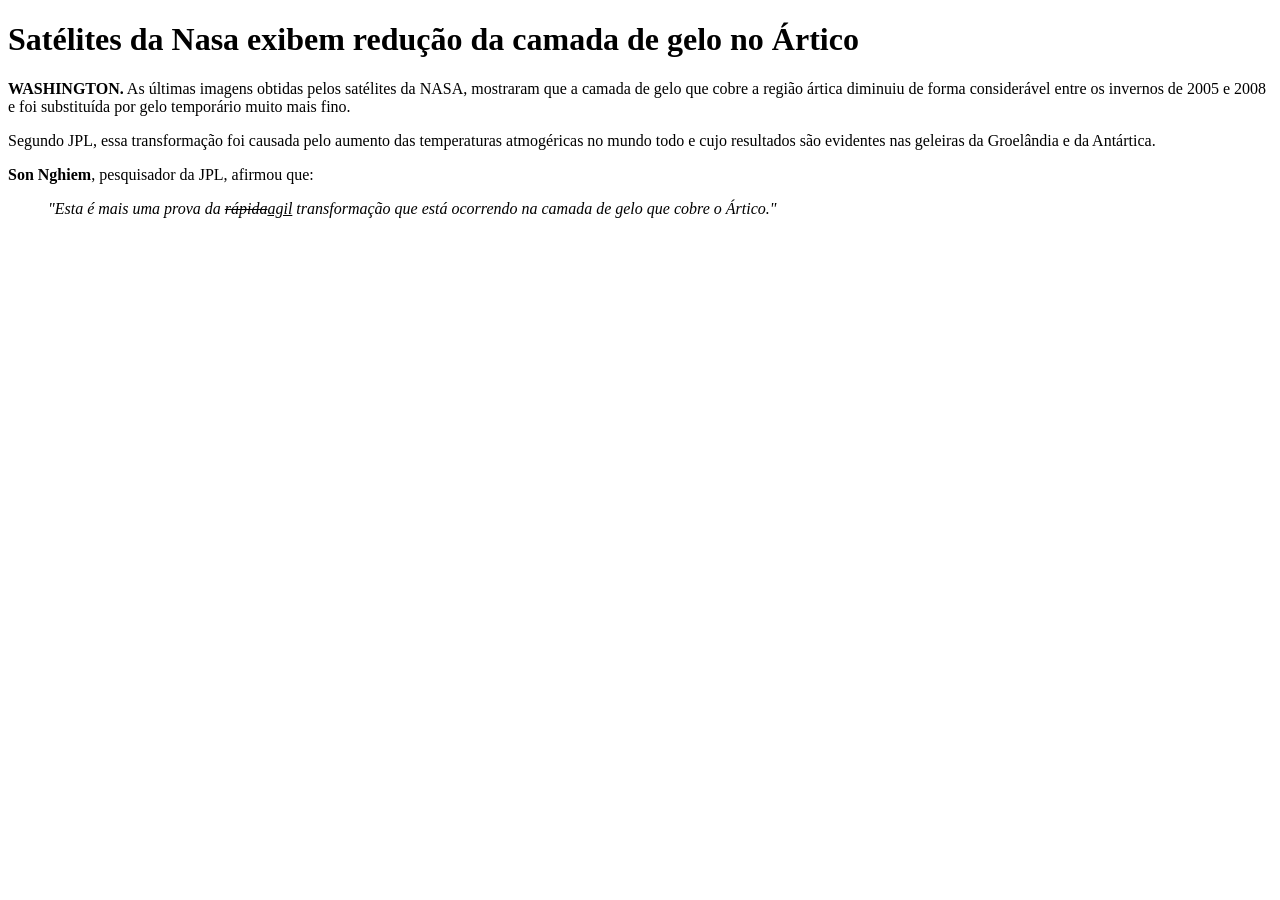
<file: index.html>
<!DOCTYPE html>
<html lang="pt-br">
<head>
    <meta charset="UTF-8">
    <meta name="viewport" content="width=device-width, initial-scale=1.0">
    <title>Pratica Aula</title>
</head>
<body>
    <h1>Satélites da Nasa exibem redução da camada de gelo no Ártico</h1>

    <p><b>
        WASHINGTON.</b> As últimas imagens obtidas pelos satélites da <abbr tittle="National Aeronautics and Space Administration">NASA</abbr>, 
    mostraram que a camada de gelo que cobre a região ártica diminuiu de forma considerável entre os invernos de 2005 e 2008 
    e foi substituída por gelo temporário muito mais fino.
    </p>

    <p>
        Segundo <abbr tittle="Jet Propulsion Labolatory">JPL</abbr>, essa transformação foi causada pelo aumento das temperaturas atmogéricas no mundo todo e 
        cujo resultados são evidentes nas geleiras da Groelândia e da Antártica.
    </p>
    
    <p><b>Son Nghiem</b>, pesquisador da <abbr tittle="Jet Propulsion Labolatory">JPL</abbr>, afirmou que:</p>

 
    
  <blockquote><em>"Esta é mais uma prova da <del>rápida</del><ins>agil</ins> transformação que está ocorrendo na camada de gelo que cobre o Ártico."</em></blockquote>
</body>
</html>
</file>
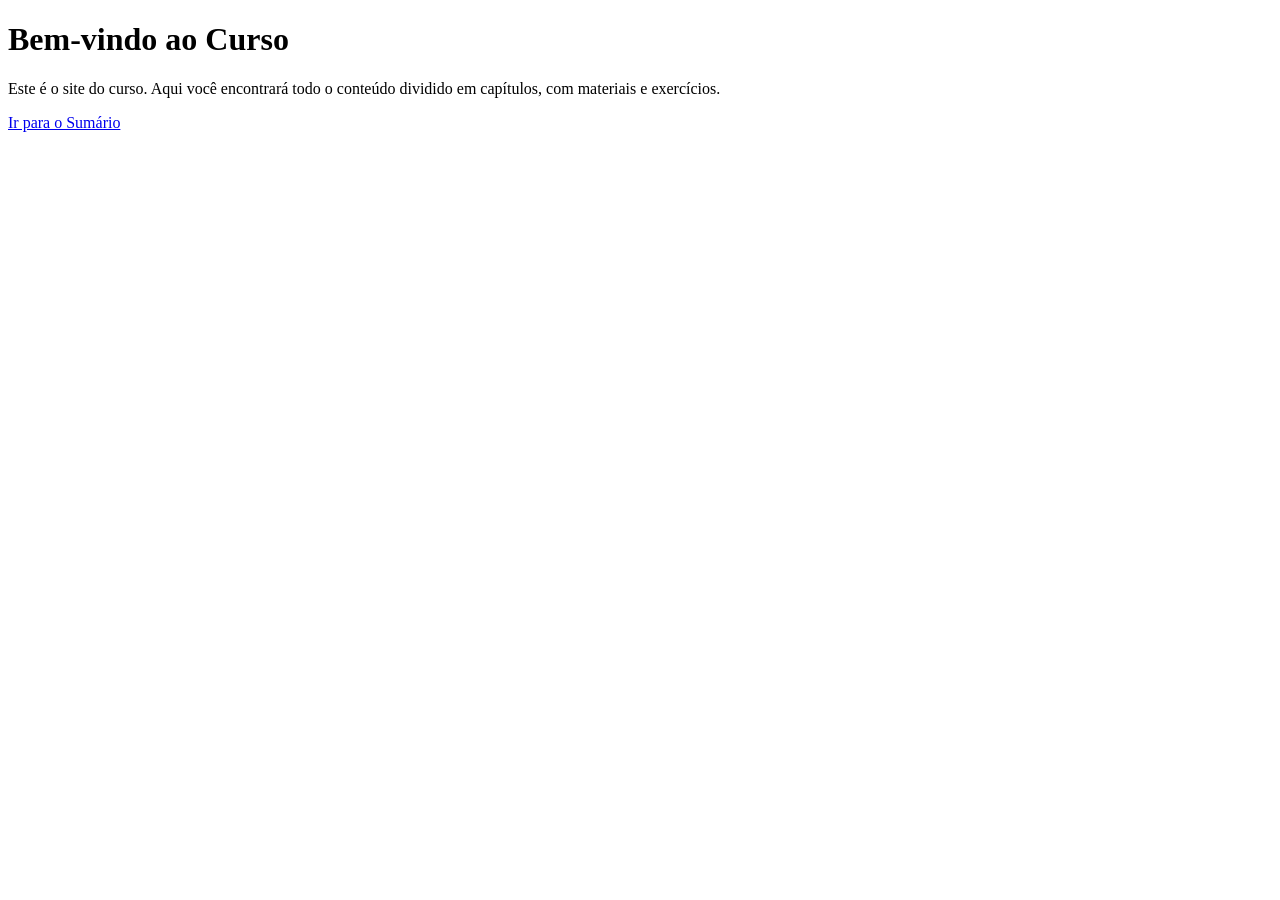
<file: home.html>
<!DOCTYPE html>
<html lang="pt-BR">
<head>
    <meta charset="UTF-8">
    <title>Curso - Página Inicial</title>
</head>
<body>
    <h1>Bem-vindo ao Curso</h1>
    <p>Este é o site do curso. Aqui você encontrará todo o conteúdo dividido em capítulos, com materiais e exercícios.</p>

    <p><a href="sumario.html">Ir para o Sumário</a></p>
    
</body>
</html>
</file>
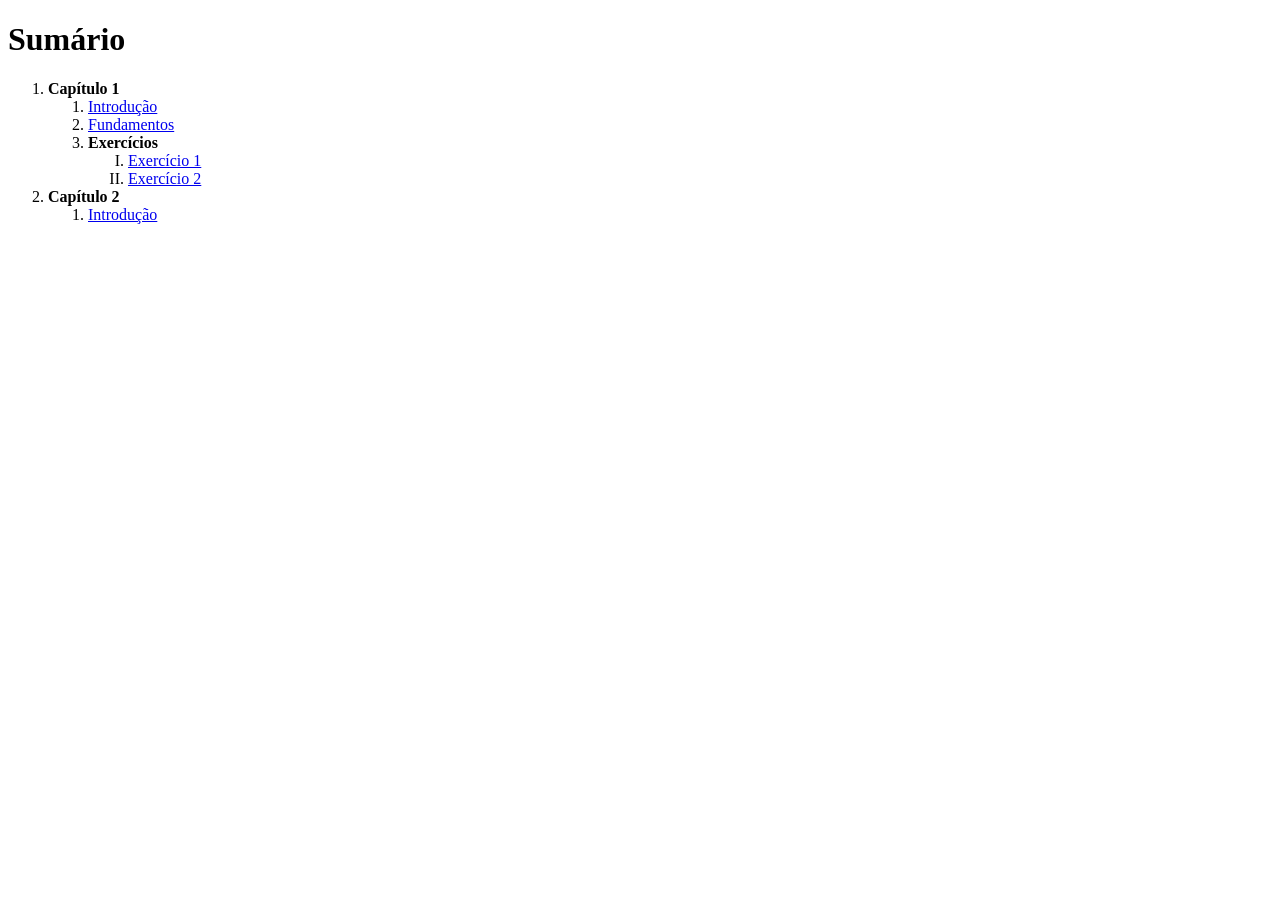
<file: sumario.html>
<!DOCTYPE html>
<html lang="pt-BR">
<head>
    <meta charset="UTF-8">
    <title>Sumário</title>
</head>
<body>
    <h1>Sumário</h1>
    <ol>
        <li><b>Capítulo 1</b>
            <ol>
                <li><a href="capitulo1/introducao.html">Introdução</a></li>
                <li><a href="capitulo1/fundamentos.html">Fundamentos</a></li>
                <li><b>Exercícios</b>
                    <ol type="I">
                        <li><a href="capitulo1/exercicios/ex1.html">Exercício 1</a></li>
                        <li><a href="capitulo1/exercicios/ex2.html">Exercício 2</a></li>
                    </ol>
                </li>
            </ol>
        </li>
        <li><b>Capítulo 2</b>
            <ol>
                <li><a href="capitulo2/introducao.html">Introdução</a></li>
            </ol>
        </li>
    </ol>
</body>
</html>
</file>
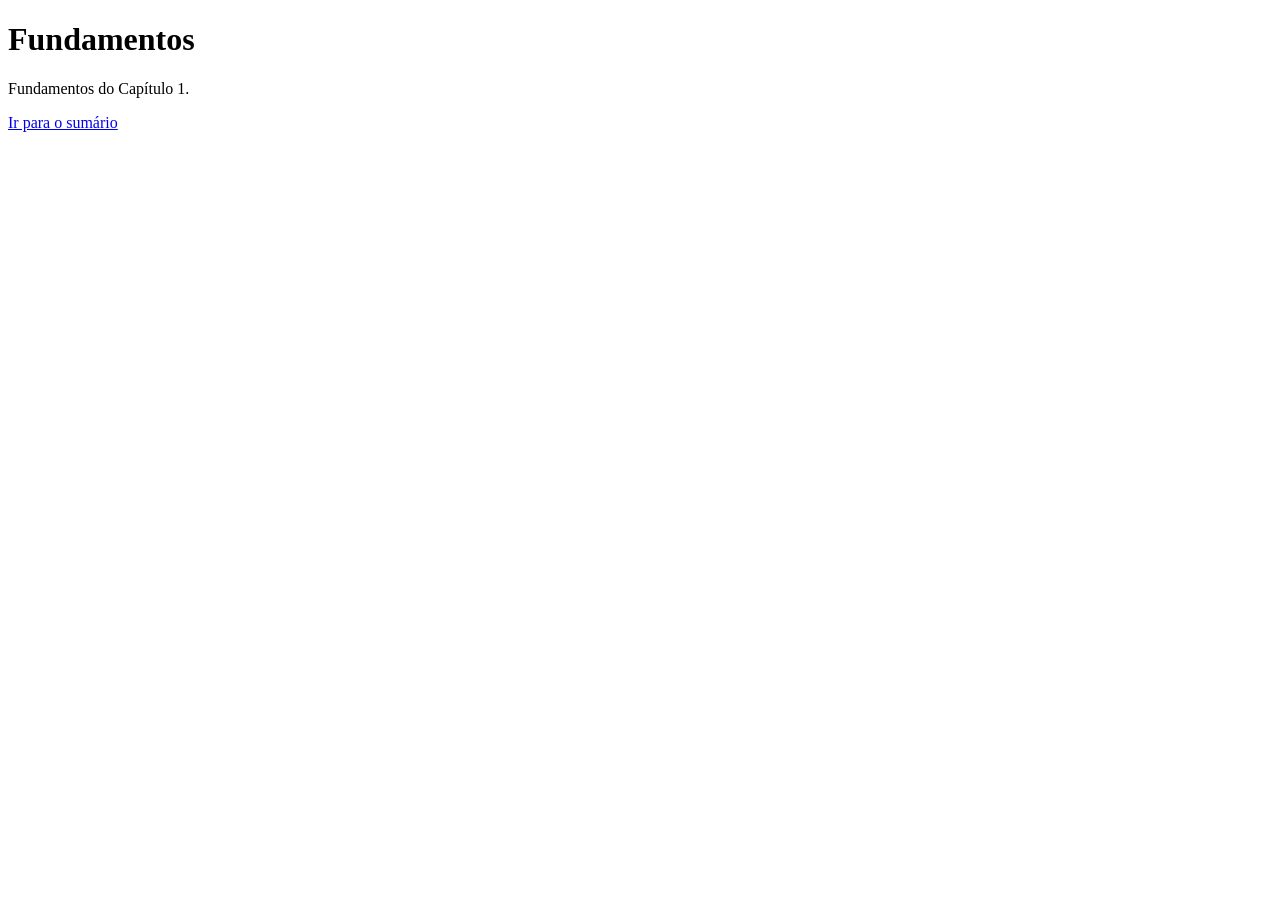
<file: capitulo1/fundamentos.html>
<!DOCTYPE html>
<html lang="pt-BR">
<head>
    <meta charset="UTF-8">
    <title>Fundamentos - Capítulo 1</title>
</head>
<body>
    <h1>Fundamentos</h1>

    <p>Fundamentos do Capítulo 1.</p>
    
    <a href="../sumario.html">Ir para o sumário</a>

</body>
</html>
</file>
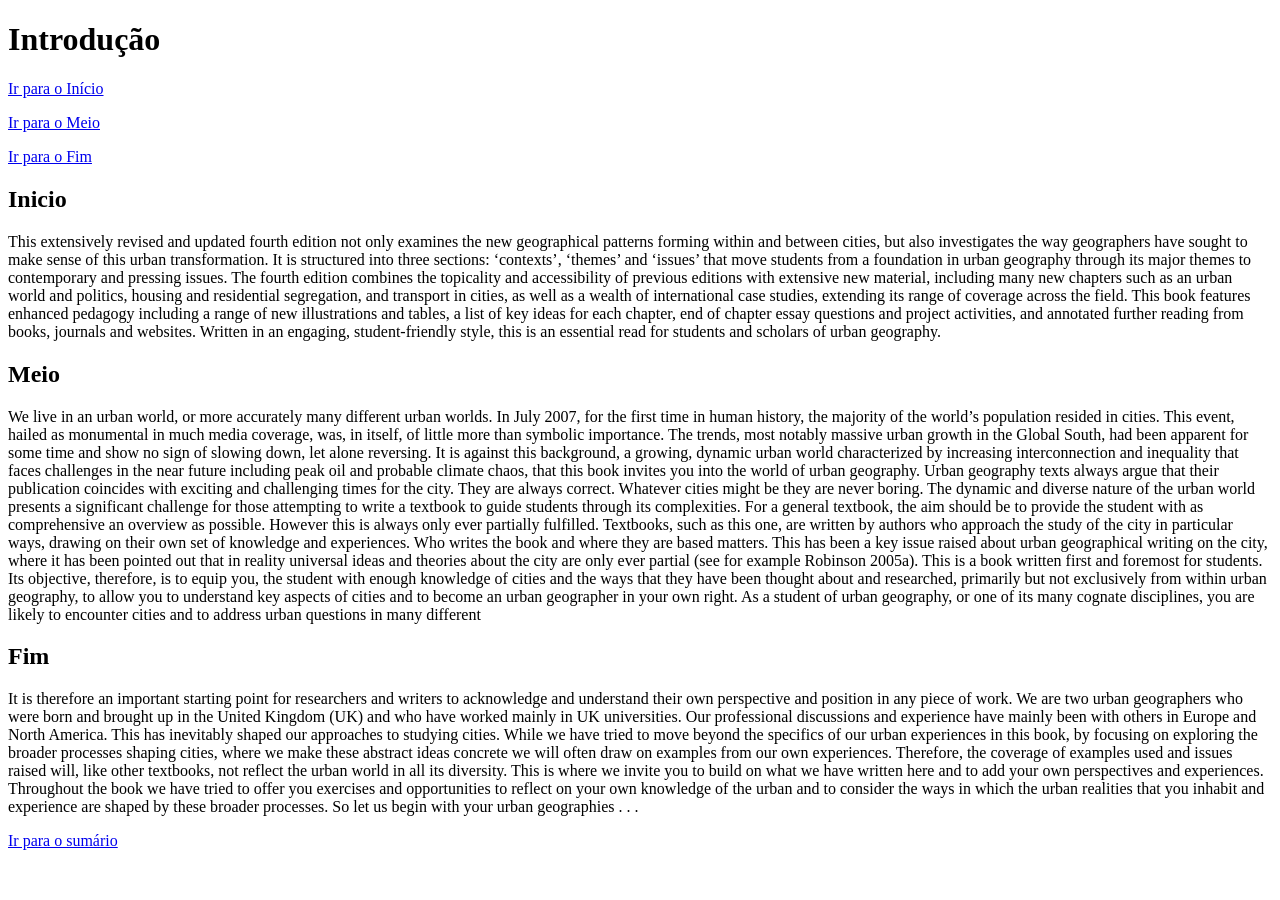
<file: capitulo1/introducao.html>
<!DOCTYPE html>
<html lang="pt-BR">
<head>
    <meta charset="UTF-8">
    <title>Capítulo 1</title>
</head>
<body>
    <h1>Introdução</h1>

    <p><a href="#inicio">Ir para o Início</a></p>
    <p><a href="#meio">Ir para o Meio</a></p>
    <p><a href="#fim">Ir para o Fim</a></p>

    <h2 id="inicio">Inicio</h2>
    <p>This extensively revised and updated fourth edition not only examines the new geographical patterns forming within and between cities, 
        but also investigates the way geographers have sought to make sense of this urban transformation. 
        It is structured into three sections: ‘contexts’, ‘themes’ and ‘issues’ that move students from a foundation in urban geography through its major themes to contemporary and pressing issues. 
        The fourth edition combines the topicality and accessibility of previous editions with extensive new material, including many new chapters such as an urban world and politics, 
        housing and residential segregation, and transport in cities, as well as a wealth of international case studies, 
        extending its range of coverage across the field. This book features enhanced pedagogy including a range of new illustrations and tables, 
        a list of key ideas for each chapter, end of chapter essay questions and project activities, and annotated further reading from books, 
        journals and websites. Written in an engaging, student-friendly style, this is an essential read for students and scholars of urban geography.
    </p>

    <h2 id="meio">Meio</h2>
    <p>We live in an urban world, or more accurately many different urban worlds. In July 2007, for the first time in human history, 
        the majority of the world’s population resided in cities. This event, hailed as monumental in much media coverage, was, 
        in itself, of little more than symbolic importance. The trends, most notably massive urban growth in the Global South, 
        had been apparent for some time and show no sign of slowing down, let alone reversing. It is against this background, 
        a growing, dynamic urban world characterized by increasing interconnection and inequality that faces challenges in the near future including peak oil and probable climate chaos, 
        that this book invites you into the world of urban geography. Urban geography texts always argue that their publication coincides with exciting and challenging times for the city. 
        They are always correct. Whatever cities might be they are never boring. 
        The dynamic and diverse nature of the urban world presents a significant challenge for those attempting to write a textbook to guide students through its complexities. 
        For a general textbook, the aim should be to provide the student with as comprehensive an overview as possible. However this is always only ever partially fulfilled. 
        Textbooks, such as this one, are written by authors who approach the study of the city in particular ways, drawing on their own set of knowledge and experiences. 
        Who writes the book and where they are based matters. This has been a key issue raised about urban geographical writing on the city, 
        where it has been pointed out that in reality universal ideas and theories about the city are only ever partial (see for example Robinson 2005a). 
        This is a book written first and foremost for students. Its objective, therefore, is to equip you, 
        the student with enough knowledge of cities and the ways that they have been thought about and researched, primarily but not exclusively from within urban geography, 
        to allow you to understand key aspects of cities and to become an urban geographer in your own right. As a student of urban geography,
        or one of its many cognate disciplines, you are likely to encounter cities and to address urban questions in many different
    </p>

    <h2 id="fim">Fim</h2>
    <p>It is therefore an important starting point for researchers and writers to acknowledge and understand their own perspective and position in any piece of work. 
       We are two urban geographers who were born and brought up in the United Kingdom (UK) and who have worked mainly in UK universities. 
       Our professional discussions and experience have mainly been with others in Europe and North America. This has inevitably shaped our approaches to studying cities.
       While we have tried to move beyond the specifics of our urban experiences in this book, by focusing on exploring the broader processes shaping cities, 
       where we make these abstract ideas concrete we will often draw on examples from our own experiences. Therefore, the coverage of examples used and issues raised will, 
       like other textbooks, not reflect the urban world in all its diversity. This is where we invite you to build on what we have written here and to add your own perspectives and experiences. 
       Throughout the book we have tried to offer you exercises and opportunities to reflect on your own knowledge of the urban and to consider the ways in which the urban realities that you inhabit and experience are shaped by these broader processes. 
       So let us begin with your urban geographies . . .
    </p>

    <a href="../sumario.html">Ir para o sumário</a>

</body>
</html>
</file>
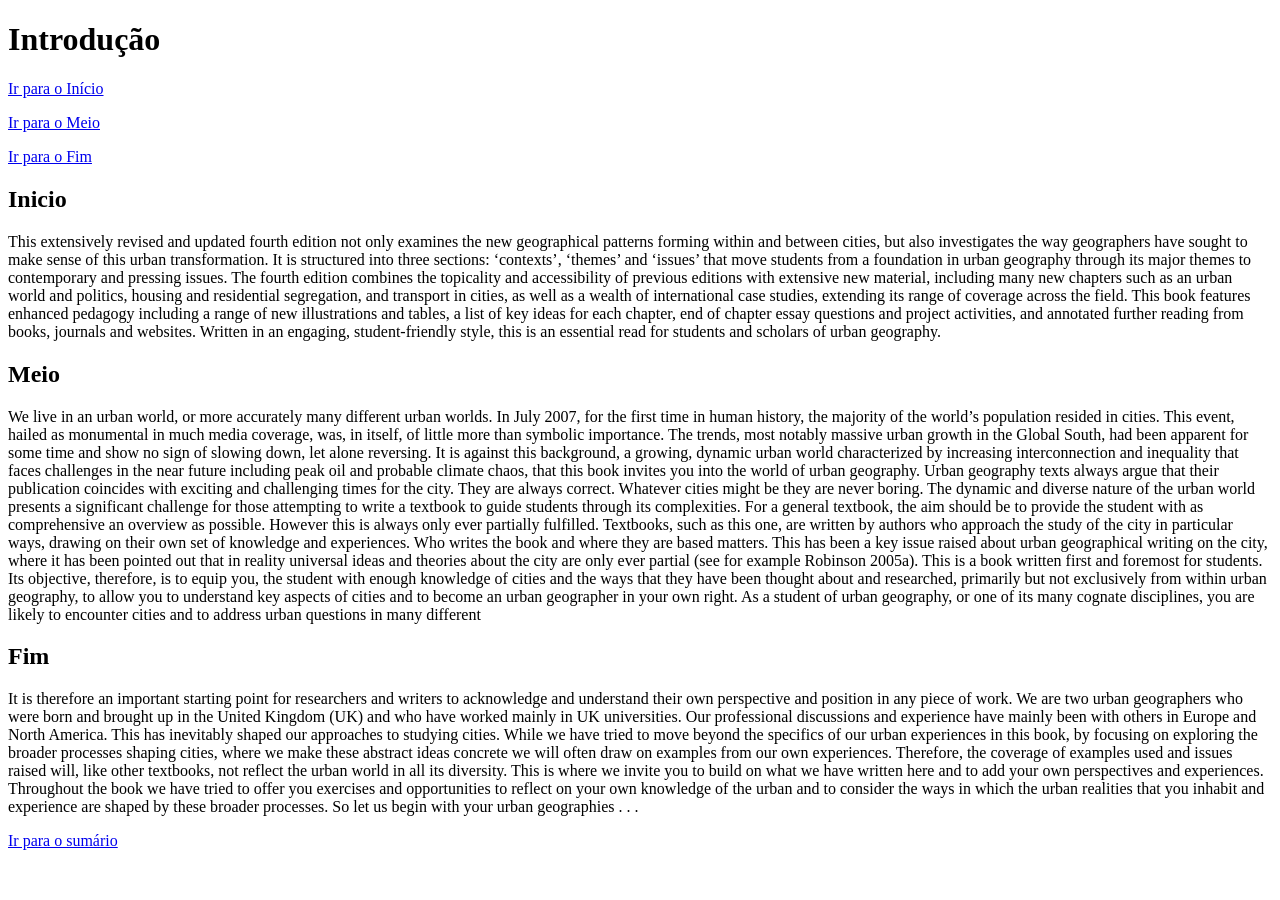
<file: capitulo2/introducao.html>
<!DOCTYPE html>
<html lang="pt-BR">
<head>
    <meta charset="UTF-8">
    <title>Capítulo 2</title>
</head>
<body>
    <h1>Introdução</h1>

    <p><a href="#inicio">Ir para o Início</a></p>
    <p><a href="#meio">Ir para o Meio</a></p>
    <p><a href="#fim">Ir para o Fim</a></p>

    <h2 id="inicio">Inicio</h2>
    <p>This extensively revised and updated fourth edition not only examines the new geographical patterns forming within and between cities, 
        but also investigates the way geographers have sought to make sense of this urban transformation. 
        It is structured into three sections: ‘contexts’, ‘themes’ and ‘issues’ that move students from a foundation in urban geography through its major themes to contemporary and pressing issues. 
        The fourth edition combines the topicality and accessibility of previous editions with extensive new material, including many new chapters such as an urban world and politics, 
        housing and residential segregation, and transport in cities, as well as a wealth of international case studies, 
        extending its range of coverage across the field. This book features enhanced pedagogy including a range of new illustrations and tables, 
        a list of key ideas for each chapter, end of chapter essay questions and project activities, and annotated further reading from books, 
        journals and websites. Written in an engaging, student-friendly style, this is an essential read for students and scholars of urban geography.
    </p>

    <h2 id="meio">Meio</h2>
    <p>We live in an urban world, or more accurately many different urban worlds. In July 2007, for the first time in human history, 
        the majority of the world’s population resided in cities. This event, hailed as monumental in much media coverage, was, 
        in itself, of little more than symbolic importance. The trends, most notably massive urban growth in the Global South, 
        had been apparent for some time and show no sign of slowing down, let alone reversing. It is against this background, 
        a growing, dynamic urban world characterized by increasing interconnection and inequality that faces challenges in the near future including peak oil and probable climate chaos, 
        that this book invites you into the world of urban geography. Urban geography texts always argue that their publication coincides with exciting and challenging times for the city. 
        They are always correct. Whatever cities might be they are never boring. 
        The dynamic and diverse nature of the urban world presents a significant challenge for those attempting to write a textbook to guide students through its complexities. 
        For a general textbook, the aim should be to provide the student with as comprehensive an overview as possible. However this is always only ever partially fulfilled. 
        Textbooks, such as this one, are written by authors who approach the study of the city in particular ways, drawing on their own set of knowledge and experiences. 
        Who writes the book and where they are based matters. This has been a key issue raised about urban geographical writing on the city, 
        where it has been pointed out that in reality universal ideas and theories about the city are only ever partial (see for example Robinson 2005a). 
        This is a book written first and foremost for students. Its objective, therefore, is to equip you, 
        the student with enough knowledge of cities and the ways that they have been thought about and researched, primarily but not exclusively from within urban geography, 
        to allow you to understand key aspects of cities and to become an urban geographer in your own right. As a student of urban geography,
        or one of its many cognate disciplines, you are likely to encounter cities and to address urban questions in many different
    </p>

    <h2 id="fim">Fim</h2>
    <p>It is therefore an important starting point for researchers and writers to acknowledge and understand their own perspective and position in any piece of work. 
       We are two urban geographers who were born and brought up in the United Kingdom (UK) and who have worked mainly in UK universities. 
       Our professional discussions and experience have mainly been with others in Europe and North America. This has inevitably shaped our approaches to studying cities.
       While we have tried to move beyond the specifics of our urban experiences in this book, by focusing on exploring the broader processes shaping cities, 
       where we make these abstract ideas concrete we will often draw on examples from our own experiences. Therefore, the coverage of examples used and issues raised will, 
       like other textbooks, not reflect the urban world in all its diversity. This is where we invite you to build on what we have written here and to add your own perspectives and experiences. 
       Throughout the book we have tried to offer you exercises and opportunities to reflect on your own knowledge of the urban and to consider the ways in which the urban realities that you inhabit and experience are shaped by these broader processes. 
       So let us begin with your urban geographies . . .
    </p>

    <a href="../sumario.html">Ir para o sumário</a>

</body>
</html>
</file>
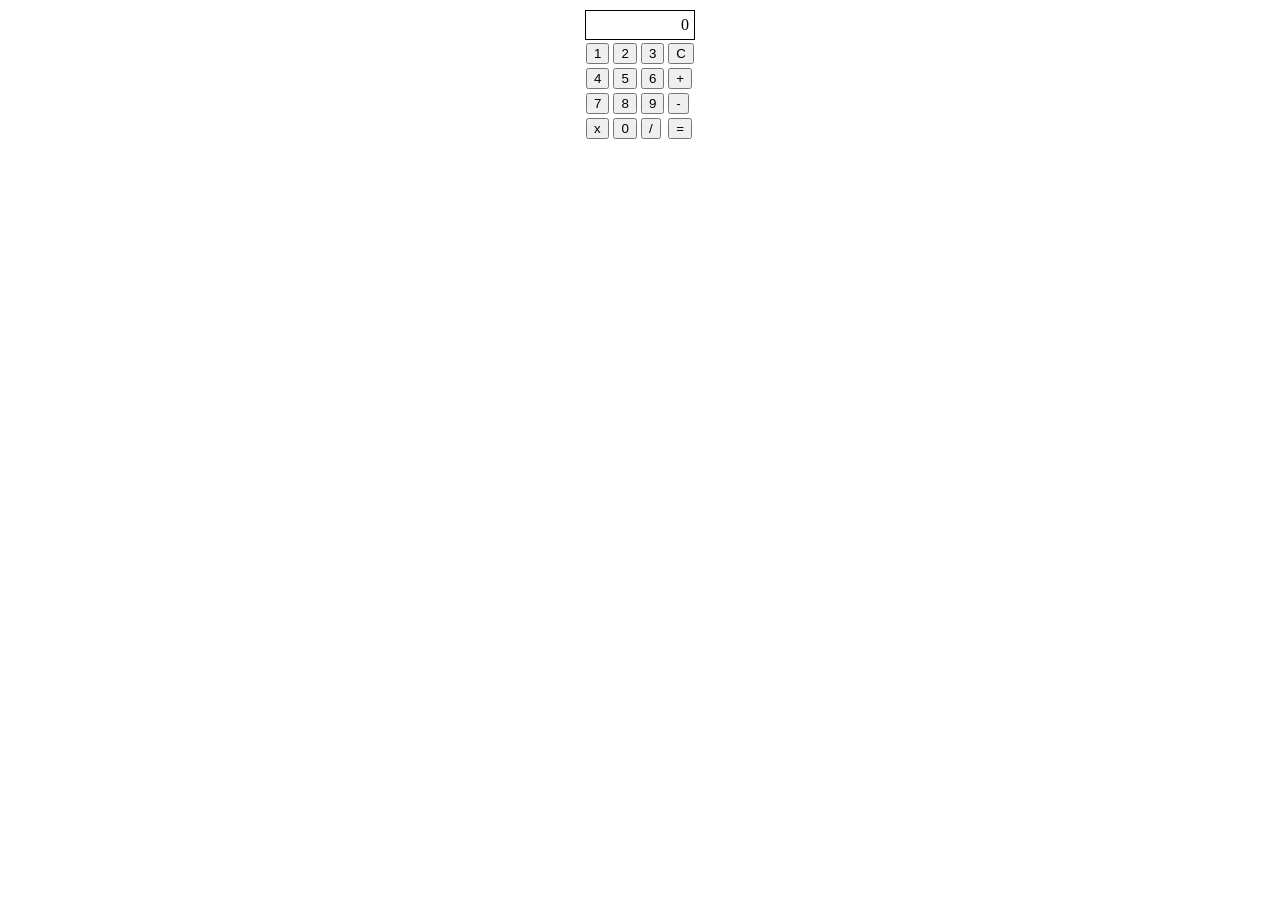
<file: JavaScript/calc.html>
<!DOCTYPE html>
<html lang="pt-br">
<head>
    <meta charset="UTF-8">
    <meta name="viewport" content="width=device-width, initial-scale=1.0">
    <title>Calculadora</title>
</head>
<body>

  <center>
  <table>
    <tbody>
      <tr>
        <td colspan="4" align="right" style="border: 1px solid black; padding: 5px;">
          <span id="calc-output">0</span>
        </td>
      </tr>

    <tr>
      <td>
        <input type="button" value="1" id="button-1">
      </td>
      <td>
        <input type="button" value="2" id="button-2">
      </td>
      <td>
        <input type="button" value="3" id="button-3">
      </td>
      <td>
        <input type="button" value="C" id="button-C">
      </td>
    </tr>

    <tr>
      <td>
        <input type="button" value="4" id="button-4">
      </td>
      <td>
        <input type="button" value="5" id="button-5">
      </td>
      <td>
        <input type="button" value="6" id="button-6">
      </td>
      <td>
        <input type="button" value="+" id="button-+">
      </td>
    </tr>

    <tr>
      <td>
        <input type="button" value="7" id="button-7">
      </td>
      <td>
        <input type="button" value="8" id="button-8">
      </td>
      <td>
        <input type="button" value="9" id="button-9">
      </td>
      <td>
        <input type="button" value="-" id="button--">
      </td> 
    </tr>

    <tr>
      <td>
        <input type="button" value="x" id="button-x">
      </td>
      <td>
        <input type="button" value="0" id="button-0">
      </td>
      <td>
        <input type="button" value="/" id="button-/">
      </td>
      <td>
        <input type="button" value="=" id="button-=">
      </td> 
    </tr>       
    
  </tbody></table>
  </center>

  <script src="calc.js"></script>
<body>
</html>
</file>
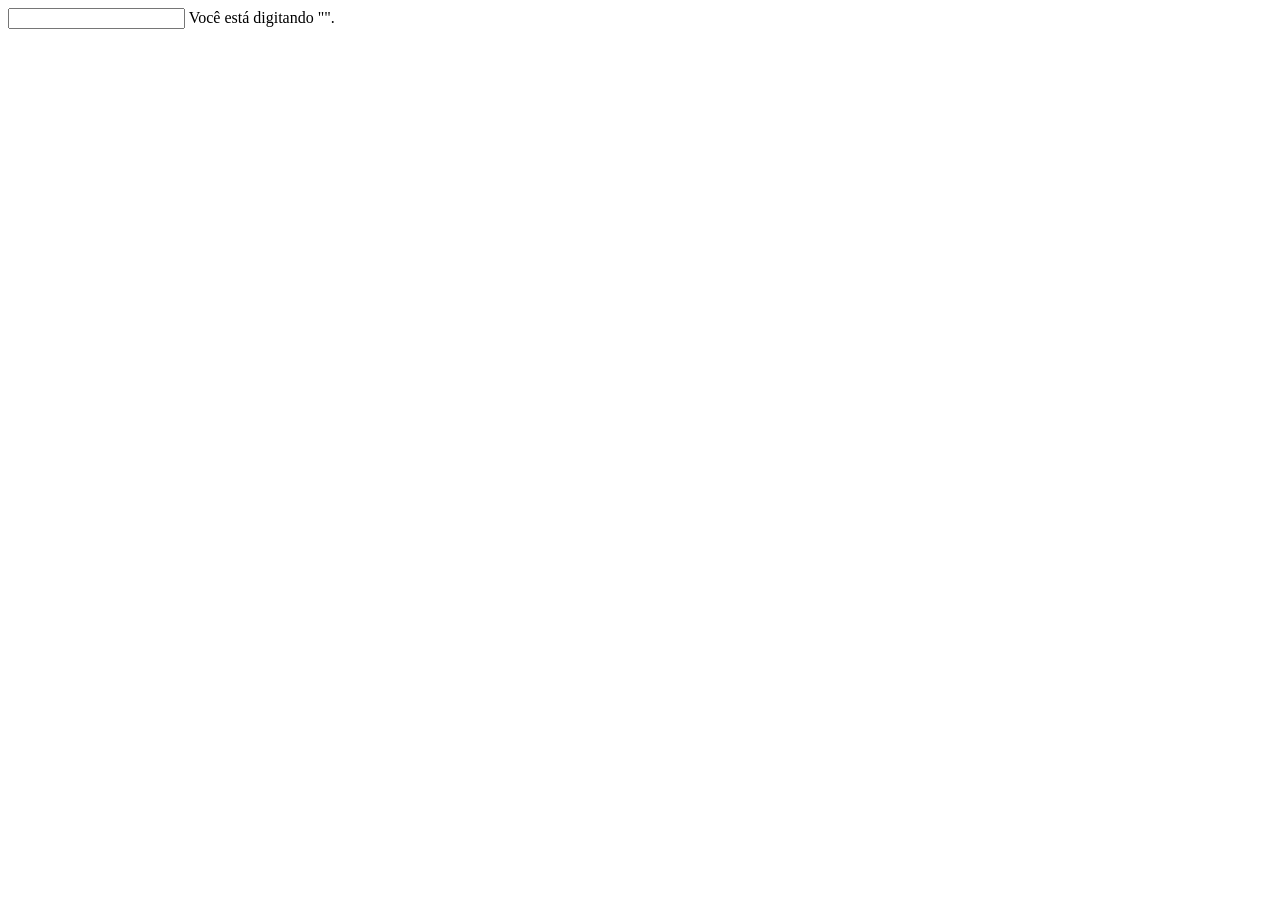
<file: JavaScript/digitacao.html>
<!DOCTYPE html>
<html lang="pt-br">
<head>
    <meta charset="UTF-8">
    <meta name="viewport" content="width=device-width, initial-scale=1.0">
    <title>Digitação</title>
</head>
<body>
  <input type="text" id="digitado" oninput="mostrarTexto()">
  Você está digitando "<span id="exibido"></span>".

  <script src="digitacao.js"></script>
</body>
</html>
</file>
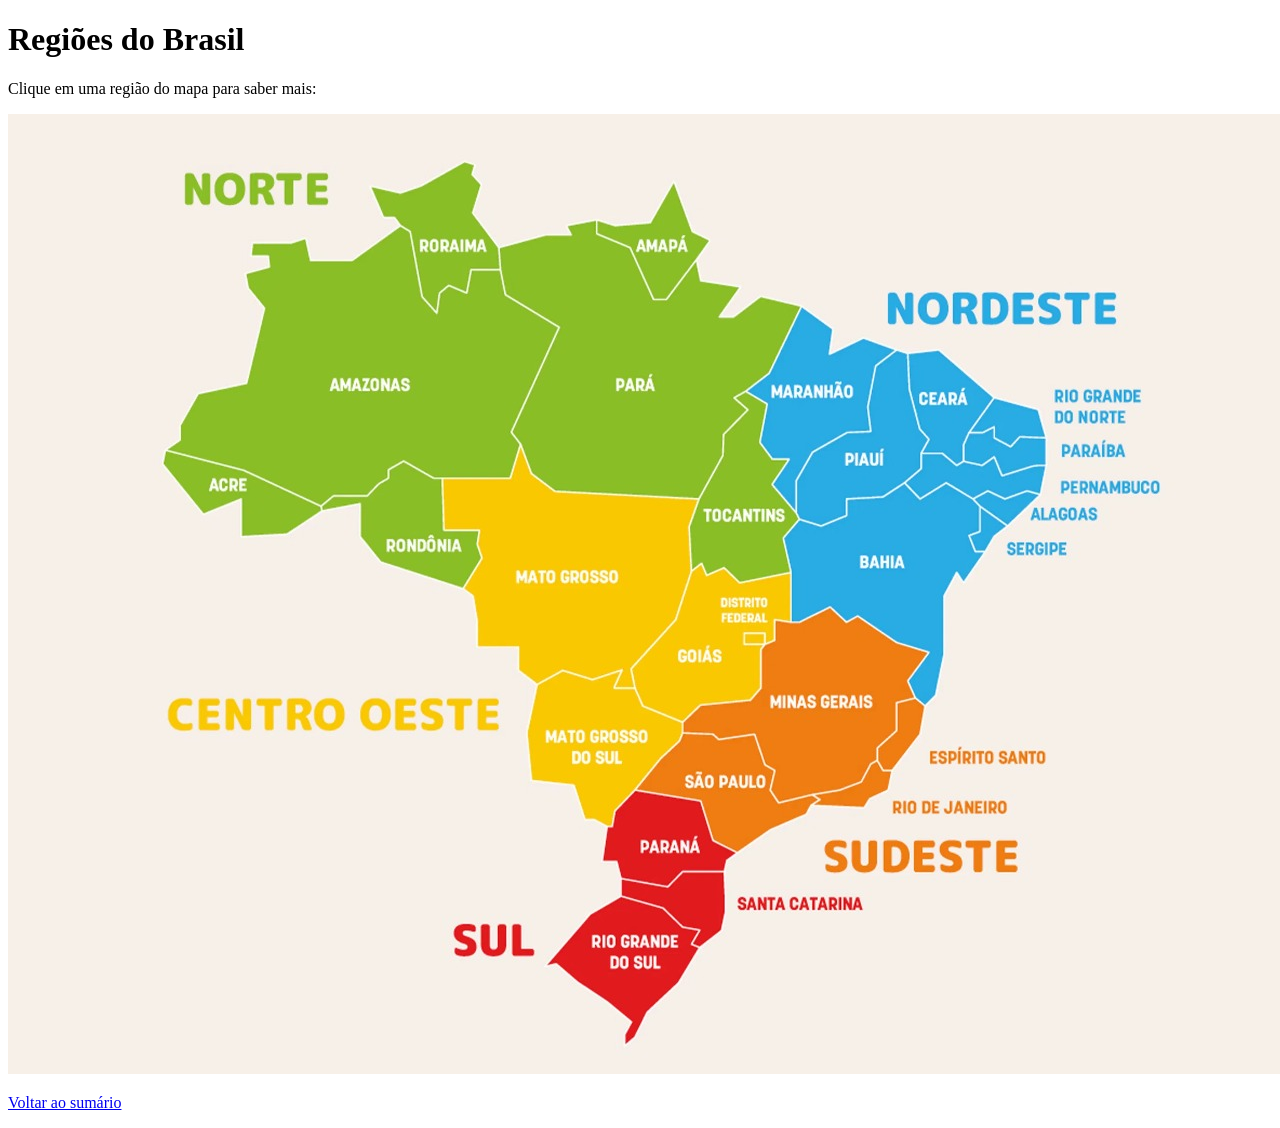
<file: capitulo1/exercicios/ex1.html>
<!DOCTYPE html>
<html lang="pt-BR">
<head>
    <meta charset="UTF-8">
    <title>Mapa do Brasil - Regiões</title>
</head>
<body>
    <h1>Regiões do Brasil</h1>
    <p>Clique em uma região do mapa para saber mais:</p>

    <img src="mapa.jpg" alt="Mapa do Brasil" usemap="#mapBrasil" />

    <map name="mapBrasil">
        <!-- Região Norte -->
        <area shape="poly" 
              coords="253,139,248,138,156,347,257,432,459,472,428,367,515,340,688,384,686,445,780,460,766,345,737,276,797,196,669,73,489,133,460,44,248,136" 
              href="https://www.google.com/search?q=região+norte+do+brasil" 
              alt="Região Norte" title="Região Norte">

        <!-- Região Nordeste -->
        <area shape="poly" 
              coords="790,197,741,276,765,291,766,340,783,344,789,390,805,407,790,408,784,503,844,499,906,532,917,585,1035,377,1027,292,928,232,796,196" 
              href="https://www.google.com/search?q=região+nordeste+do+brasil" 
              alt="Região Nordeste" title="Região Nordeste">

        <!-- Região Centro-Oeste -->
        <area shape="poly" 
              coords="441,369,442,409,473,416,476,472,462,478,470,536,530,580,526,657,596,711,676,620,708,584,743,583,772,516,784,463,686,456,680,422,688,390,434,364" 
              href="https://www.google.com/search?q=região+centro-oeste+do+brasil" 
              alt="Região Centro-Oeste" title="Região Centro-Oeste">

        <!-- Região Sudeste -->
        <area shape="poly" 
              coords="916,596,897,568,917,540,829,511,772,510,752,584,691,606,682,617,639,671,685,684,707,706,726,738,811,697,884,678,920,599" 
              href="https://www.google.com/search?q=região+sudeste+do+brasil" 
              alt="Região Sudeste" title="Região Sudeste">

        <!-- Região Sul -->
        <area shape="poly" 
              coords="631,680,601,715,597,751,615,762,544,850,624,912,616,925,624,928,718,814,727,740,696,725,691,690,635,678" 
              href="https://www.google.com/search?q=região+sul+do+brasil" 
              alt="Região Sul" title="Região Sul">
    </map>

    <p><a href="../../sumario.html">Voltar ao sumário</a></p>
</body>
</html>
</file>
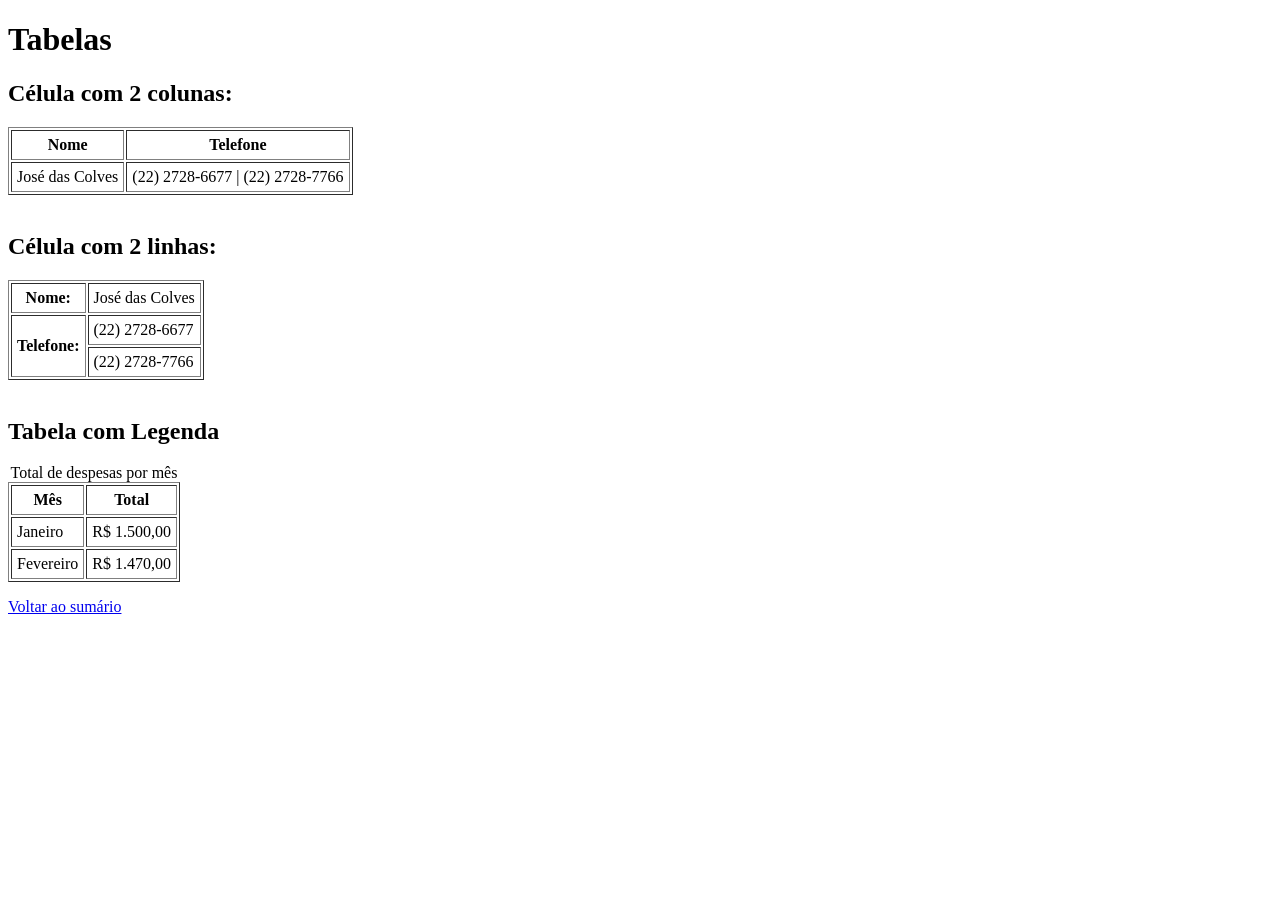
<file: capitulo1/exercicios/ex2.html>
<!DOCTYPE html>
<html lang="pt-br">
<head>
    <meta charset="UTF-8">
    <title>Tabelas</title>
</head>
<body>

    <h1>Tabelas</h1>

    <h2>Célula com 2 colunas:</h2>
    <table border="1" cellpadding="5">
        <tr>
            <th>Nome</th>
            <th>Telefone</th>
        </tr>
        <tr>
            <td>José das Colves</td>
            <td>(22) 2728-6677 | (22) 2728-7766</td>
        </tr>
    </table>

    <br> <h2>Célula com 2 linhas:</h2>
    <table border="1" cellpadding="5">
        <tr>
            <th>Nome:</th>
            <td>José das Colves</td>
        </tr>
        <tr>
            <th rowspan="2">Telefone:</th>
            <td>(22) 2728-6677</td>
        </tr>
        <tr>
            <td>(22) 2728-7766</td>
        </tr>
    </table>

    <br> <h2>Tabela com Legenda</h2>
    <table border="1" cellpadding="5">
        <caption>Total de despesas por mês</caption>
        <tr>
            <th>Mês</th>
            <th>Total</th>
        </tr>
        <tr>
            <td>Janeiro</td>
            <td>R$ 1.500,00</td>
        </tr>
        <tr>
            <td>Fevereiro</td>
            <td>R$ 1.470,00</td>
        </tr>
    </table>

    <p><a href="../../sumario.html">Voltar ao sumário</a></p>

</body>
</html>
</file>
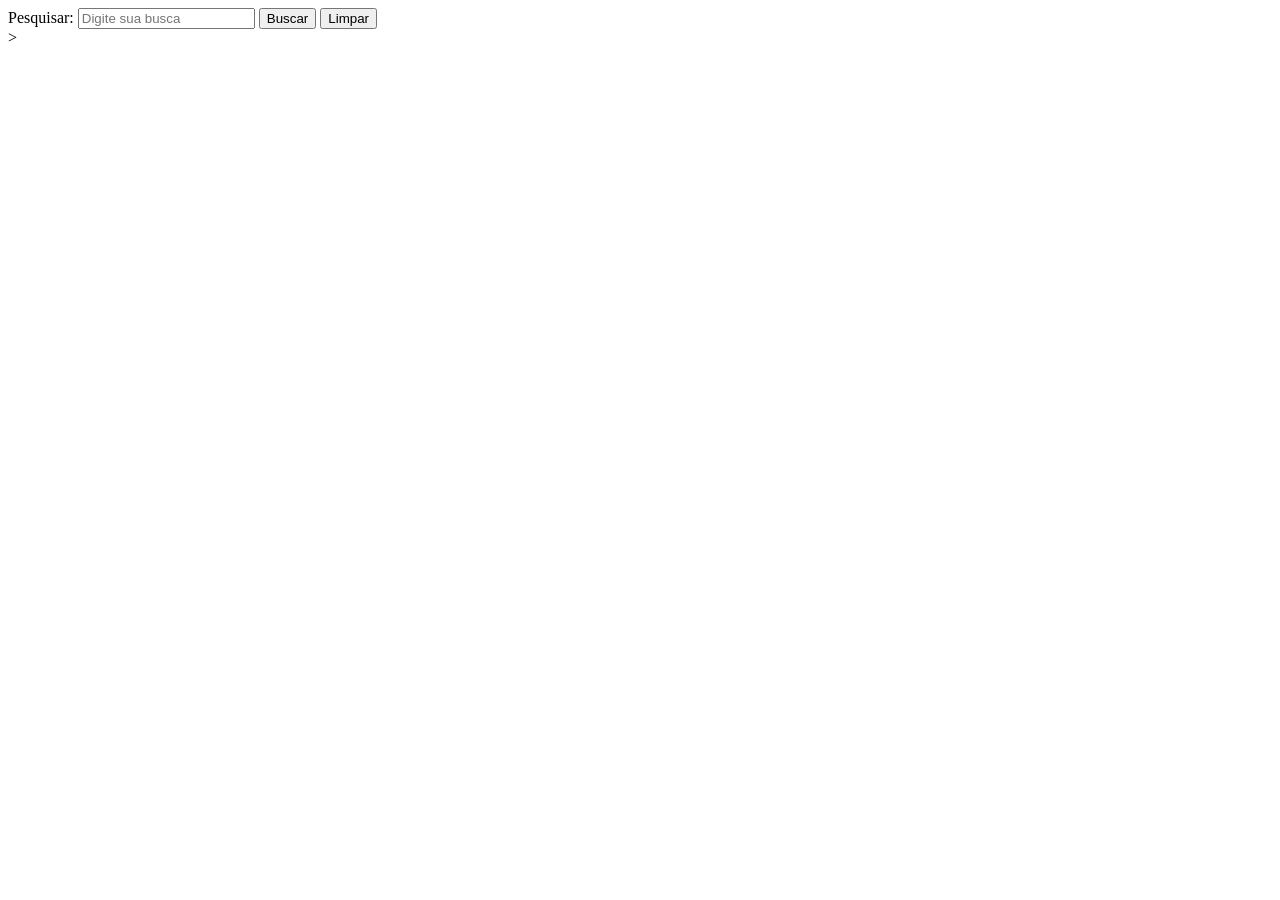
<file: capitulo1/exercicios/ex3.html>
<!DOCTYPE html>
<html lang="pt-BR">
<head>
    <meta charset="UTF-8">
    <meta name="viewport" content="width=device-width, initial-scale=1.0">
    <title>Exercicio 3</title>
</head>
<body>
    <form action="https://www.google.com/search" method="GET" target="_blank">
        <label for="busca">Pesquisar:</label>
        <input type="search" id="busca" name="q" placeholder="Digite sua busca">
        <input type="submit" value="Buscar">
        <input type="reset" value="Limpar">
    </form>
</body>
</html>>
</file>
